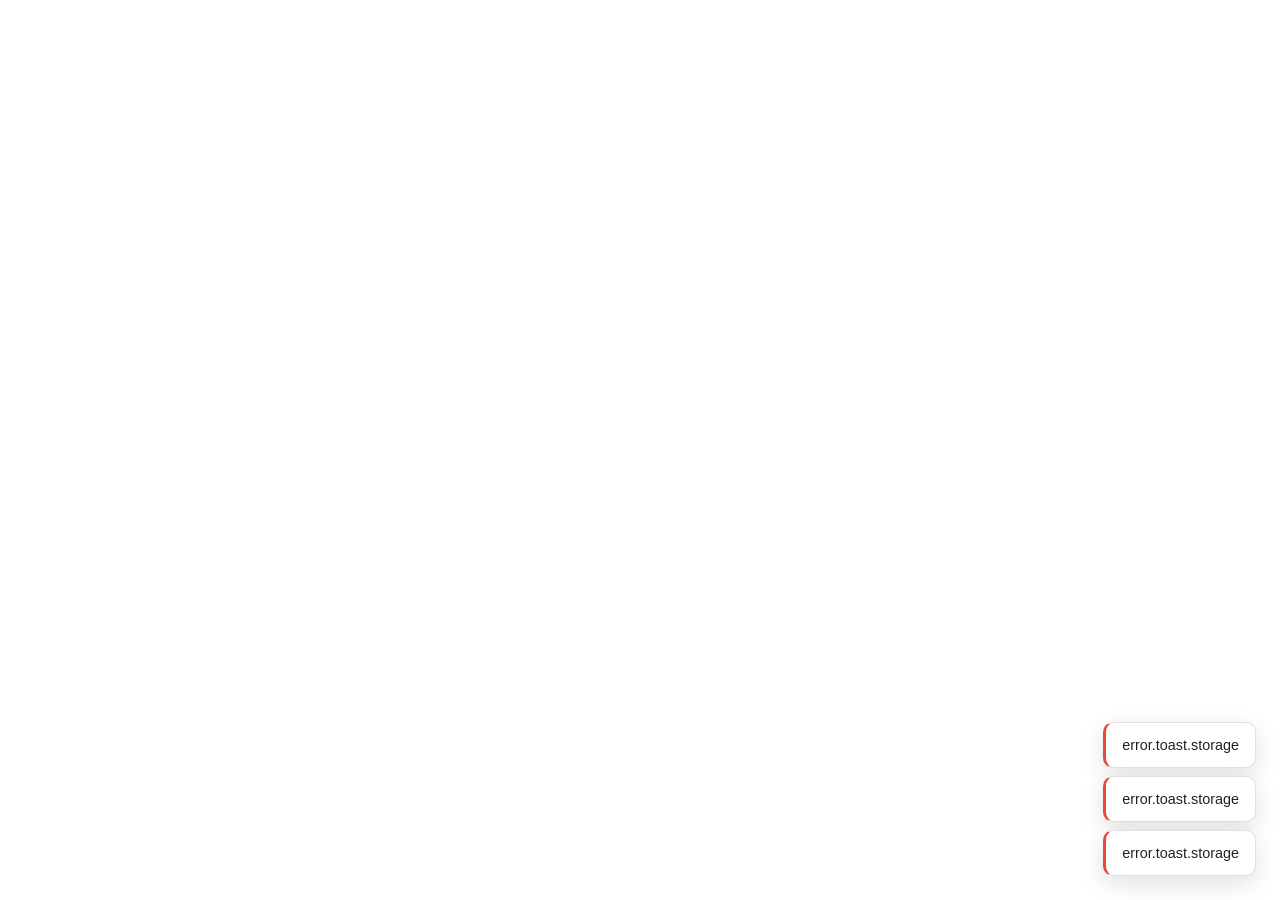
<file: src/newtab/index.html>
<!DOCTYPE html>
<html lang="zh-CN">
<head>
    <meta charset="UTF-8">
    <meta name="viewport" content="width=device-width, initial-scale=1.0, maximum-scale=1.0, user-scalable=no">
    <title data-i18n="page.title.newtab">新标签页</title>
    <link rel="icon" type="image/svg+xml" href="../common/leaf.svg">
    <link rel="stylesheet" href="css/variables.css">
    <link rel="stylesheet" href="css/layout.css">
    <link rel="stylesheet" href="css/components.css">
    <link rel="stylesheet" href="css/animations.css">
    <link rel="stylesheet" href="../common/toast.css">
</head>
<body>
    <!-- 九宫格 widget 容器（由 layout.js 注入 9 个 .widget-cell） -->
    <div class="widget-grid"></div>

    <!-- 搜索/跳转过渡层（不纳入 widget 系统） -->
    <div id="searchTransition" class="search-transition">
        <div class="transition-content">
            <svg xmlns="http://www.w3.org/2000/svg" width="64" height="64" viewBox="0 0 24 24" fill="none" stroke="currentColor" stroke-width="1.5" stroke-linecap="round" stroke-linejoin="round" class="transition-logo"><path d="M11 20A7 7 0 0 1 9.8 6.1C15.5 5 17 4.48 19 2c1 2 2 4.18 2 8 0 5.5-4.78 10-10 10Z"></path><path d="M2 21c0-3 1.85-5.36 5.08-6C9.5 14.52 12 13 13 12"></path></svg>
            <div class="loading-dots">
                <span></span><span></span><span></span>
            </div>
        </div>
    </div>

    <script type="module" src="js/main.js"></script>
</body>
</html>
</file>
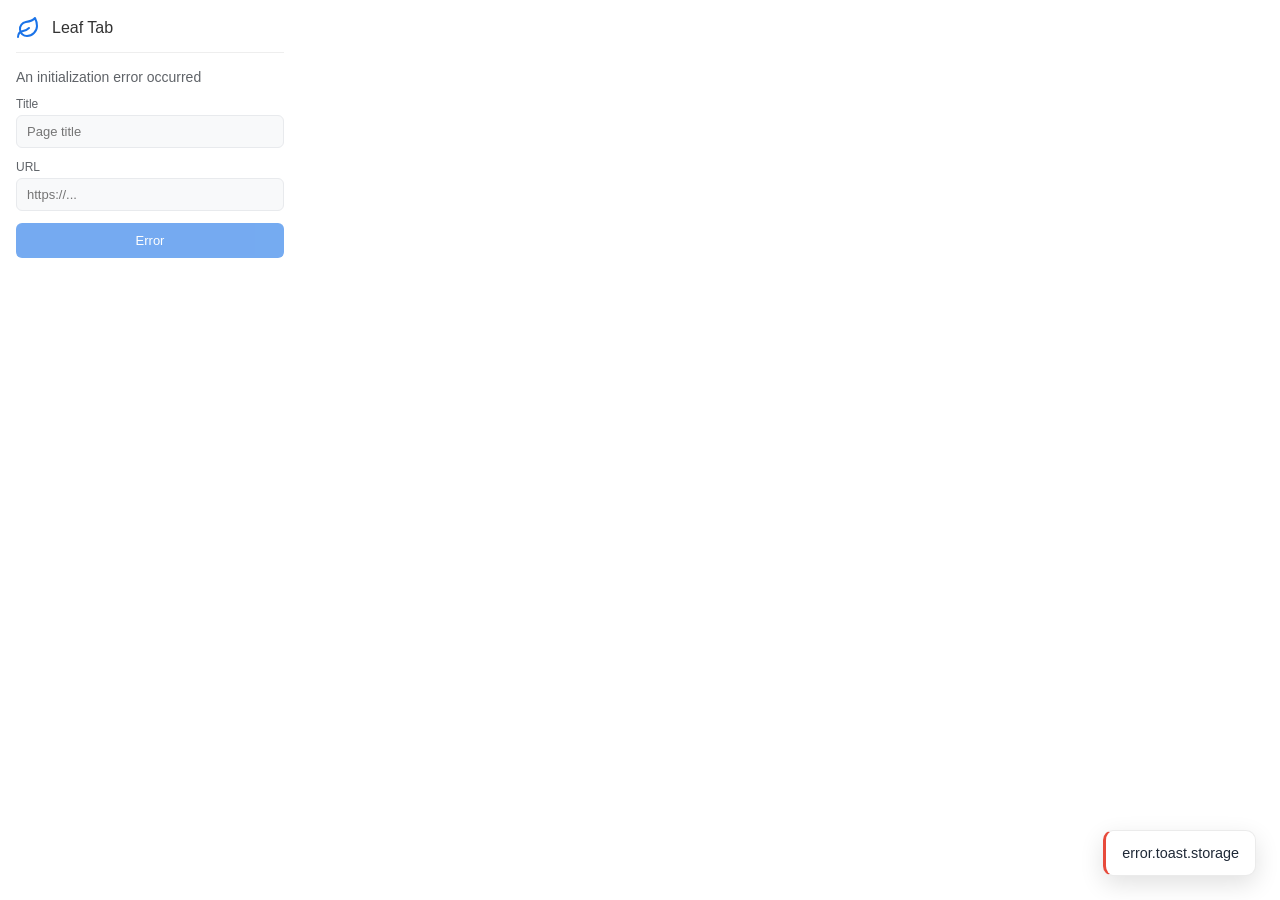
<file: src/popup/index.html>
<!DOCTYPE html>
<html lang="zh-CN">
<head>
    <meta charset="UTF-8">
    <meta name="viewport" content="width=device-width, initial-scale=1.0">
    <title data-i18n="page.title.popup">Leaf Tab - 收藏</title>
    <link rel="icon" type="image/svg+xml" href="../common/leaf.svg">
    <link rel="stylesheet" href="../common/toast.css">
    <link rel="stylesheet" href="style.css">
</head>
<body>
    <div class="container">
        <div class="header">
            <svg class="logo" xmlns="http://www.w3.org/2000/svg" width="24" height="24" viewBox="0 0 24 24" fill="none" stroke="currentColor" stroke-width="2" stroke-linecap="round" stroke-linejoin="round"><path d="M11 20A7 7 0 0 1 9.8 6.1C15.5 5 17 4.48 19 2c1 2 2 4.18 2 8 0 5.5-4.78 10-10 10Z"></path><path d="M2 21c0-3 1.85-5.36 5.08-6C9.5 14.52 12 13 13 12"></path></svg>
            <h2>Leaf Tab</h2>
        </div>
        <div class="content">
            <p id="statusMsg" class="status-msg" data-i18n="popup.status.loading">正在获取页面信息...</p>
            <div class="edit-area">
                <div class="input-group">
                    <label for="titleInput" data-i18n="popup.label.title">标题</label>
                    <input type="text" id="titleInput" data-i18n-attr="placeholder:popup.placeholder.title" placeholder="网页标题">
                </div>
                <div class="input-group">
                    <label for="urlInput" data-i18n="popup.label.url">链接</label>
                    <input type="text" id="urlInput" data-i18n-attr="placeholder:popup.placeholder.url" placeholder="https://...">
                </div>
            </div>
            <div class="action-footer" id="actionFooter">
                <button id="actionBtn" class="action-btn disabled" data-i18n="popup.btn.loading">加载中...</button>
                <!-- 动态添加的额外按钮将出现在这里 -->
            </div>
        </div>
    </div>
    <script type="module" src="script.js"></script>
</body>
</html>
</file>
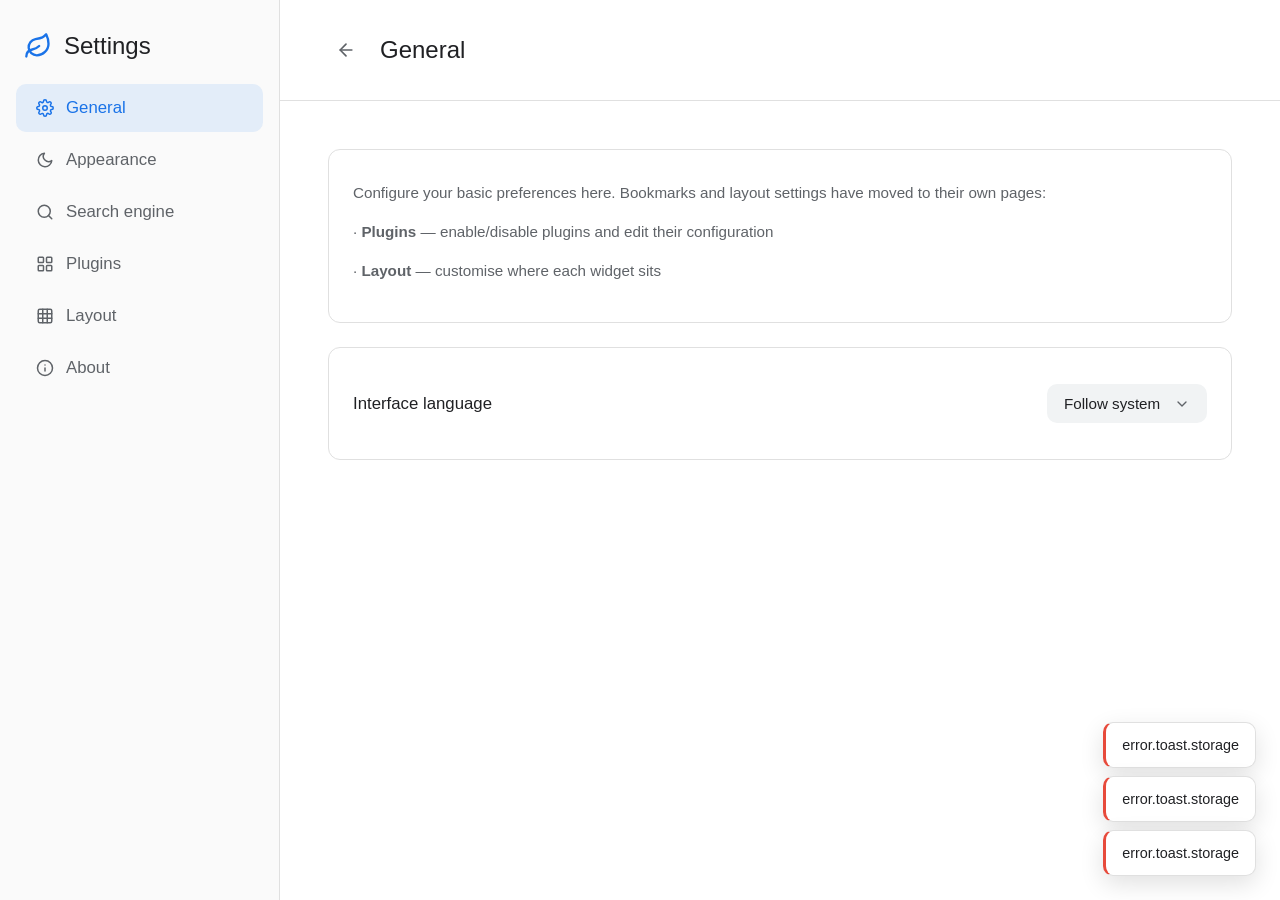
<file: src/settings/index.html>
<!DOCTYPE html>
<html lang="zh-CN">
<head>
    <meta charset="UTF-8">
    <meta name="viewport" content="width=device-width, initial-scale=1.0, maximum-scale=1.0, user-scalable=no">
    <title data-i18n="page.title.settings">设置 - Leaf Tab</title>
    <link rel="icon" type="image/svg+xml" href="../common/leaf.svg">
    <link rel="stylesheet" href="../newtab/css/variables.css">
    <link rel="stylesheet" href="../common/toast.css">
    <link rel="stylesheet" href="css/style.css">
    <link rel="stylesheet" href="css/layout-editor.css">
</head>
<body>
    <div class="settings-page">
        <!-- 左侧边栏 -->
        <div class="settings-sidebar">
            <div class="settings-sidebar-header">
                <svg xmlns="http://www.w3.org/2000/svg" width="28" height="28" viewBox="0 0 24 24" fill="none" stroke="currentColor" stroke-width="2" stroke-linecap="round" stroke-linejoin="round" class="brand-svg"><path d="M11 20A7 7 0 0 1 9.8 6.1C15.5 5 17 4.48 19 2c1 2 2 4.18 2 8 0 5.5-4.78 10-10 10Z"></path><path d="M2 21c0-3 1.85-5.36 5.08-6C9.5 14.52 12 13 13 12"></path></svg>
                <h2 data-i18n="settings.title">设置</h2>
            </div>
            <nav class="settings-menu">
                <button type="button" class="menu-item active" data-tab="general">
                    <svg xmlns="http://www.w3.org/2000/svg" width="18" height="18" viewBox="0 0 24 24" fill="none" stroke="currentColor" stroke-width="2" stroke-linecap="round" stroke-linejoin="round"><circle cx="12" cy="12" r="3"></circle><path d="M19.4 15a1.65 1.65 0 0 0 .33 1.82l.06.06a2 2 0 0 1 0 2.83 2 2 0 0 1-2.83 0l-.06-.06a1.65 1.65 0 0 0-1.82-.33 1.65 1.65 0 0 0-1 1.51V21a2 2 0 0 1-2 2 2 2 0 0 1-2-2v-.09A1.65 1.65 0 0 0 9 19.4a1.65 1.65 0 0 0-1.82.33l-.06.06a2 2 0 0 1-2.83 0 2 2 0 0 1 0-2.83l.06-.06a1.65 1.65 0 0 0 .33-1.82 1.65 1.65 0 0 0-1.51-1H3a2 2 0 0 1-2-2 2 2 0 0 1 2-2h.09A1.65 1.65 0 0 0 4.6 9a1.65 1.65 0 0 0-.33-1.82l-.06-.06a2 2 0 0 1 0-2.83 2 2 0 0 1 2.83 0l.06.06a1.65 1.65 0 0 0 1.82.33H9a1.65 1.65 0 0 0 1-1.51V3a2 2 0 0 1 2-2 2 2 0 0 1 2 2v.09a1.65 1.65 0 0 0 1 1.51 1.65 1.65 0 0 0 1.82-.33l.06-.06a2 2 0 0 1 2.83 0 2 2 0 0 1 0 2.83l-.06.06a1.65 1.65 0 0 0-.33 1.82V9a1.65 1.65 0 0 0 1.51 1H21a2 2 0 0 1 2 2 2 2 0 0 1-2 2h-.09a1.65 1.65 0 0 0-1.51 1z"></path></svg>
                    <span data-i18n="settings.tab.general">常规设置</span>
                </button>
                <button type="button" class="menu-item" data-tab="appearance">
                    <svg xmlns="http://www.w3.org/2000/svg" width="18" height="18" viewBox="0 0 24 24" fill="none" stroke="currentColor" stroke-width="2" stroke-linecap="round" stroke-linejoin="round"><path d="M21 12.79A9 9 0 1 1 11.21 3 7 7 0 0 0 21 12.79z"></path></svg>
                    <span data-i18n="settings.tab.appearance">外观</span>
                </button>
                <button type="button" class="menu-item" data-tab="search">
                    <svg xmlns="http://www.w3.org/2000/svg" width="18" height="18" viewBox="0 0 24 24" fill="none" stroke="currentColor" stroke-width="2" stroke-linecap="round" stroke-linejoin="round"><circle cx="11" cy="11" r="8"></circle><line x1="21" y1="21" x2="16.65" y2="16.65"></line></svg>
                    <span data-i18n="settings.tab.search">搜索引擎</span>
                </button>
                <button type="button" class="menu-item" data-tab="plugins">
                    <svg xmlns="http://www.w3.org/2000/svg" width="18" height="18" viewBox="0 0 24 24" fill="none" stroke="currentColor" stroke-width="2" stroke-linecap="round" stroke-linejoin="round"><rect x="3" y="3" width="7" height="7" rx="1"></rect><rect x="14" y="3" width="7" height="7" rx="1"></rect><rect x="3" y="14" width="7" height="7" rx="1"></rect><rect x="14" y="14" width="7" height="7" rx="1"></rect></svg>
                    <span data-i18n="settings.tab.plugins">插件商城</span>
                </button>
                <button type="button" class="menu-item" data-tab="layout">
                    <svg xmlns="http://www.w3.org/2000/svg" width="18" height="18" viewBox="0 0 24 24" fill="none" stroke="currentColor" stroke-width="2" stroke-linecap="round" stroke-linejoin="round"><rect x="3" y="3" width="18" height="18" rx="2"></rect><line x1="9" y1="3" x2="9" y2="21"></line><line x1="15" y1="3" x2="15" y2="21"></line><line x1="3" y1="9" x2="21" y2="9"></line><line x1="3" y1="15" x2="21" y2="15"></line></svg>
                    <span data-i18n="settings.tab.layout">布局 DIY</span>
                </button>
                <button type="button" class="menu-item" data-tab="about">
                    <svg xmlns="http://www.w3.org/2000/svg" width="18" height="18" viewBox="0 0 24 24" fill="none" stroke="currentColor" stroke-width="2" stroke-linecap="round" stroke-linejoin="round"><circle cx="12" cy="12" r="10"></circle><line x1="12" y1="16" x2="12" y2="12"></line><line x1="12" y1="8" x2="12.01" y2="8"></line></svg>
                    <span data-i18n="settings.tab.about">关于</span>
                </button>
            </nav>
        </div>

        <!-- 右侧内容区 -->
        <div class="settings-content-area">
            <div class="settings-content-header">
                <button type="button" id="backBtn" class="back-btn" data-i18n-attr="aria-label:settings.backBtn.aria,title:settings.backBtn.aria" aria-label="返回标签页" title="返回标签页">
                    <svg xmlns="http://www.w3.org/2000/svg" width="20" height="20" viewBox="0 0 24 24" fill="none" stroke="currentColor" stroke-width="2" stroke-linecap="round" stroke-linejoin="round"><line x1="19" y1="12" x2="5" y2="12"></line><polyline points="12 19 5 12 12 5"></polyline></svg>
                </button>
                <h3 id="currentTabTitle" data-i18n="settings.tab.general">常规设置</h3>
                <button type="button" id="menuToggleBtn" class="menu-toggle-btn" data-i18n-attr="aria-label:settings.menuToggle.aria" aria-label="打开菜单">
                    <svg xmlns="http://www.w3.org/2000/svg" width="24" height="24" viewBox="0 0 24 24" fill="none" stroke="currentColor" stroke-width="2" stroke-linecap="round" stroke-linejoin="round"><line x1="3" y1="12" x2="21" y2="12"></line><line x1="3" y1="6" x2="21" y2="6"></line><line x1="3" y1="18" x2="21" y2="18"></line></svg>
                </button>
            </div>

            <div class="settings-scroll-area">
                <!-- 动态加载的标签内容 -->
                <div id="tabContent" class="tab-content">
                    <!-- 内容将通过 JavaScript 动态加载 -->
                </div>
            </div>
        </div>

        <!-- 移动端菜单遮罩层 -->
        <div id="sidebarOverlay" class="sidebar-overlay"></div>
    </div>
    <script type="module" src="js/main.js"></script>
</body>
</html>
</file>
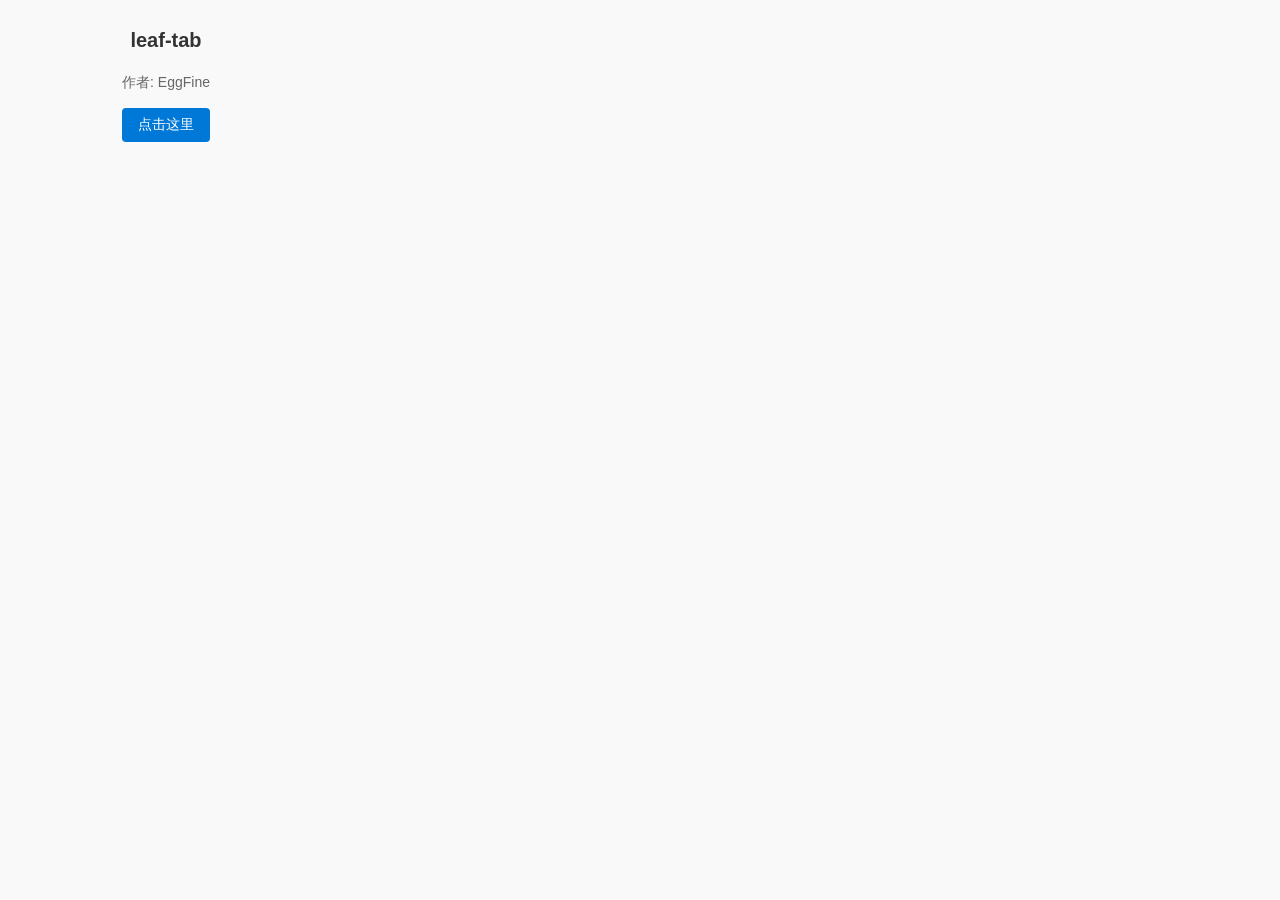
<file: popup.html>
<!DOCTYPE html>
<html lang="zh-CN">
<head>
    <meta charset="UTF-8">
    <title>leaf-tab</title>
    <link rel="stylesheet" href="popup.css">
</head>
<body>
    <div class="container">
        <h1>leaf-tab</h1>
        <p>作者: EggFine</p>
        <button id="actionBtn">点击这里</button>
    </div>
    <script src="popup.js"></script>
</body>
</html>
</file>
<file: src/newtab/css/variables.css>
:root {
    --bg-color: #ffffff;
    --text-color: #202124;
    --logo-color: #1a73e8;
    
    --search-bg: #ffffff;
    --search-border: #dfe1e5;
    --search-border-hover: #dfe1e5;
    --search-shadow: 0 1px 6px rgba(32, 33, 36, 0.28);
    
    --icon-color: #5f6368;
    --btn-bg-hover: #f1f3f4;
    
    --modal-bg: #ffffff;
    --modal-border: #e0e0e0;
    --modal-shadow: 0 8px 32px rgba(0, 0, 0, 0.12);
    --select-bg: #f1f3f4;
    --select-border: transparent;
    --overlay-bg: rgba(0, 0, 0, 0.2);
    
    --transition-speed: 0.5s;
    --transition-timing: cubic-bezier(0.4, 0, 0.2, 1);
}

body.dark-theme {
    --bg-color: #202124;
    --text-color: #e8eaed;
    --logo-color: #8ab4f8;
    
    --search-bg: #303134;
    --search-border: #5f6368;
    --search-border-hover: #5f6368;
    --search-shadow: 0 1px 6px rgba(23, 23, 23, 0.28);
    
    --icon-color: #9aa0a6;
    --btn-bg-hover: #3c4043;
    
    --modal-bg: #292a2d;
    --modal-border: #3c4043;
    --modal-shadow: 0 8px 32px rgba(0, 0, 0, 0.4);
    --select-bg: #202124;
    --select-border: #5f6368;
    --overlay-bg: rgba(0, 0, 0, 0.5);
}
</file>
<file: src/newtab/css/layout.css>
/* 动态网格布局 —— newtab 页面骨架 */

body {
    margin: 0;
    padding: 0;
    min-height: 100vh;
    font-family: -apple-system, BlinkMacSystemFont, "Segoe UI", Roboto, Helvetica, Arial, sans-serif;
    background-color: var(--bg-color);
    color: var(--text-color);
    transition: background-color var(--transition-speed) var(--transition-timing),
                color var(--transition-speed) var(--transition-timing);
    overflow: hidden;
}

.widget-grid {
    display: grid;
    /* grid-template-rows/columns 由 JS 根据 settings.grid 动态写入 */
    width: 100vw;
    height: 100vh;
    gap: 0;
    box-sizing: border-box;
    padding: 24px;
}

.widget-cell {
    display: flex;
    align-items: center;
    justify-content: center;
    gap: 8px; /* 同格子内多个 widget 间距 */
    min-width: 0;
    min-height: 0;
    padding: 8px;
    box-sizing: border-box;
    transition: background-color 0.2s ease;
    overflow: visible; /* 允许宽内容 widget 视觉上溢出格子 */
}

/* 边角对齐：四角/四边比中心更贴边缘 */
.widget-cell.cell-edge-top { align-items: flex-start; }
.widget-cell.cell-edge-bottom { align-items: flex-end; }
.widget-cell.cell-edge-left { justify-content: flex-start; }
.widget-cell.cell-edge-right { justify-content: flex-end; }

/* widget 容器 —— 默认按内容自适应，不强制铺满所在格 */
.widget-slot {
    display: flex;
    flex-direction: column;
    align-items: center;
    justify-content: center;
    min-width: 0;
}

/* 浮层槽：不占格，挂在 body 下 */
.widget-float {
    position: fixed;
    z-index: 5;
    pointer-events: none;
}
.widget-float > * { pointer-events: auto; }

.widget-float[data-area="BC-float"] {
    bottom: 24px;
    left: 50%;
    transform: translateX(-50%);
}
.widget-float[data-area="TL-float"] { top: 24px; left: 24px; }
.widget-float[data-area="TR-float"] { top: 24px; right: 24px; }

/* 响应式：小屏降级为单列纵向 */
@media (max-width: 640px) {
    body { overflow-y: auto; }
    .widget-grid {
        display: flex;
        flex-direction: column;
        height: auto;
        min-height: 100vh;
        padding: 16px;
        gap: 16px;
    }
    .widget-cell {
        grid-area: unset !important;
        padding: 4px;
        justify-content: center;
        align-items: center;
        min-height: fit-content;
    }
}

@media (max-width: 480px) {
    .widget-grid { padding: 12px; gap: 12px; }
}
</file>
<file: src/newtab/css/components.css>
/* 行/列容器 widget —— 承载子 widget 的 flex 容器 */
.widget-row-container,
.widget-col-container {
    display: flex;
    width: 100%;
    gap: 16px;
    align-items: center;
    justify-content: center;
    flex-wrap: nowrap;
}
.widget-row-container { flex-direction: row; }
.widget-col-container { flex-direction: column; }

.widget-container-children {
    display: flex;
    gap: 16px;
    width: 100%;
    min-width: 0;
    align-items: center;
    justify-content: center;
}
.widget-row-container .widget-container-children { flex-direction: row; flex-wrap: nowrap; }
.widget-col-container .widget-container-children { flex-direction: column; }

.widget-slot-container {
    width: 100%;
    min-width: 0;
}

/* 子 widget slot —— 内部宽度以 flex 1 分配 */
.widget-container-children > .widget-slot {
    flex: 1 1 0;
    min-width: 0;
}

/* Search widget 容器 —— 纵向堆叠搜索引擎展示与搜索框
 * 使用视口相关宽度，避免被所在九宫格的单格宽度挤压 */
.widget-search {
    display: flex;
    flex-direction: column;
    align-items: center;
    width: min(640px, calc(100vw - 48px));
    padding: 0 20px;
    box-sizing: border-box;
}

/* Bookmarks Module - Modern Redesign
 * 同样采用视口相关宽度，格子只决定锚点位置 */
.bookmarks-module {
    width: min(800px, calc(100vw - 48px));
}

.bookmarks-module.hidden {
    display: none;
}

.bookmarks-grid {
    display: grid;
    grid-template-columns: repeat(auto-fill, minmax(92px, 1fr));
    gap: 20px;
    justify-items: center;
    padding: 10px;
}

.bookmark-item {
    display: flex;
    flex-direction: column;
    align-items: center;
    gap: 12px;
    text-decoration: none;
    color: var(--text-color);
    width: 92px;
    padding: 12px 8px;
    border-radius: 16px;
    transition: background-color 0.3s cubic-bezier(0.4, 0, 0.2, 1), 
                transform 0.3s cubic-bezier(0.4, 0, 0.2, 1),
                opacity 0.3s cubic-bezier(0.4, 0, 0.2, 1);
    position: relative;
    
    /* 初始状态用于入场动画 */
    opacity: 0;
    transform: translateY(15px);
    animation: bookmarkItemIn 0.8s cubic-bezier(0.16, 1, 0.3, 1) forwards;
}

@keyframes bookmarkItemIn {
    to {
        opacity: 1;
        transform: translateY(0);
    }
}

.bookmark-item:hover {
    background-color: var(--btn-bg-hover);
    transform: translateY(-4px);
}

.bookmark-item.no-title {
    width: 72px;
    padding: 8px;
    gap: 0;
}

.bookmark-item.no-title:hover {
    background-color: transparent;
}

.bookmark-item.no-title .bookmark-icon-wrapper {
    margin: 0;
}

.bookmark-icon-wrapper {
    width: 56px;
    height: 56px;
    background-color: var(--search-bg);
    border: 1px solid var(--modal-border);
    border-radius: 16px;
    display: flex;
    align-items: center;
    justify-content: center;
    position: relative;
    box-shadow: 0 4px 6px -1px rgba(0, 0, 0, 0.05), 0 2px 4px -1px rgba(0, 0, 0, 0.03);
    transition: all 0.3s ease;
    overflow: visible;
}

.bookmark-item:hover .bookmark-icon-wrapper {
    box-shadow: 0 10px 15px -3px rgba(0, 0, 0, 0.1), 0 4px 6px -2px rgba(0, 0, 0, 0.05);
    border-color: var(--logo-color);
}

.bookmark-icon-img {
    width: 28px;
    height: 28px;
    object-fit: contain;
    filter: drop-shadow(0 2px 4px rgba(0,0,0,0.1));
}

.bookmark-fallback-icon {
    width: 100%;
    height: 100%;
    display: flex;
    align-items: center;
    justify-content: center;
    font-size: 22px;
    font-weight: 600;
    color: white;
    border-radius: 15px;
    text-shadow: 0 1px 2px rgba(0,0,0,0.1);
}

.bookmark-title {
    width: 100%;
    font-size: 13px;
    font-weight: 500;
    text-align: center;
    white-space: nowrap;
    overflow: hidden;
    text-overflow: ellipsis;
    color: var(--text-color);
    opacity: 0.85;
    transition: opacity 0.2s;
}

.bookmark-item:hover .bookmark-title {
    opacity: 1;
}

.delete-bookmark-btn {
    position: absolute;
    top: -8px;
    right: -8px;
    width: 24px;
    height: 24px;
    border-radius: 50%;
    background-color: var(--bg-color);
    color: var(--icon-color);
    border: 1px solid var(--modal-border);
    display: flex;
    align-items: center;
    justify-content: center;
    cursor: pointer;
    opacity: 0;
    transform: scale(0.8);
    transition: all 0.2s cubic-bezier(0.175, 0.885, 0.32, 1.275);
    box-shadow: 0 2px 5px rgba(0,0,0,0.1);
    z-index: 5;
}

.bookmark-item:hover .delete-bookmark-btn {
    opacity: 1;
    transform: scale(1);
}

.delete-bookmark-btn:hover {
    background-color: #ff4d4f;
    color: white;
    border-color: #ff4d4f;
}

.empty-bookmarks {
    grid-column: 1 / -1;
    font-size: 14px;
    color: var(--icon-color);
    background: var(--btn-bg-hover);
    padding: 30px 40px;
    border-radius: 20px;
    text-align: center;
    border: 1px dashed var(--modal-border);
    max-width: 400px;
    margin: 20px auto;
    animation: bookmarkItemIn 0.8s cubic-bezier(0.16, 1, 0.3, 1) forwards;
}

@media (max-width: 480px) {
    .bookmarks-module {
        margin-top: 30px;
    }
    
    .bookmarks-grid {
        grid-template-columns: repeat(4, 1fr);
        gap: 12px;
        padding: 5px;
    }
    
    .bookmark-item {
        width: 100%;
        padding: 8px 4px;
    }
    
    .bookmark-icon-wrapper {
        width: 48px;
        height: 48px;
        border-radius: 14px;
    }

    .bookmark-icon-img {
        width: 24px;
        height: 24px;
    }

    .bookmark-title {
        font-size: 12px;
    }
}

/* Engine Display */
.engine-display {
    display: flex;
    align-items: center;
    justify-content: center;
    gap: 16px;
    margin-bottom: 36px;
    transition: color var(--transition-speed);
}

.engine-icon {
    width: 48px;
    height: 48px;
    background-color: var(--logo-color);
    -webkit-mask-size: contain;
    -webkit-mask-repeat: no-repeat;
    -webkit-mask-position: center;
    mask-size: contain;
    mask-repeat: no-repeat;
    mask-position: center;
    transition: background-color var(--transition-speed);
}

.engine-display h1 {
    font-size: 2.2rem;
    font-weight: 400;
    margin: 0;
    letter-spacing: -0.5px;
    color: var(--text-color);
}

/* Brand Corner —— 由 .widget-float 控制定位，这里只管视觉 */
.brand-corner {
    display: flex;
    align-items: center;
    gap: 8px;
    opacity: 0.3;
    font-size: 0.85rem;
    font-weight: 500;
    letter-spacing: 1px;
    color: var(--icon-color);
    transition: opacity 0.3s cubic-bezier(0.16, 1, 0.3, 1), color var(--transition-speed);
    pointer-events: none;
}

.brand-corner:hover {
    opacity: 0.8;
}

.brand-svg {
    color: var(--icon-color);
    transition: color var(--transition-speed);
}

/* 顶部控制栏容器 —— 位置由 widget-cell 决定 */
.top-controls {
    display: flex;
    gap: 8px;
    opacity: 0;
}

/* 控制按钮 */
.icon-btn {
    background: transparent;
    border: none;
    color: var(--icon-color);
    width: 44px;
    height: 44px;
    border-radius: 50%;
    cursor: pointer;
    display: flex;
    align-items: center;
    justify-content: center;
    transition: background-color 0.2s, color var(--transition-speed), transform 0.3s cubic-bezier(0.175, 0.885, 0.32, 1.275);
    position: relative;
}

.icon-btn:hover {
    background-color: var(--btn-bg-hover);
    transform: scale(1.05);
}

.icon-btn:active {
    transform: scale(0.95);
}

/* 搜索框 */
.search-container {
    position: relative;
    width: 100%;
    display: flex;
    align-items: center;
    background: var(--search-bg);
    border: 1px solid var(--search-border);
    border-radius: 24px;
    transition: background-color var(--transition-speed), border-color var(--transition-speed), box-shadow 0.25s var(--transition-timing);
}

.search-container:hover {
    box-shadow: var(--search-shadow);
    background-color: var(--search-bg);
}

.search-container:focus-within {
    box-shadow: var(--search-shadow);
    border-color: transparent;
}

.search-icon {
    position: absolute;
    left: 18px;
    color: var(--icon-color);
    pointer-events: none;
    transition: color var(--transition-speed);
}

.search-input {
    width: 100%;
    height: 48px;
    padding: 0 54px 0 50px;
    font-size: 16px;
    color: var(--text-color);
    background: transparent;
    border: none;
    outline: none;
    border-radius: 24px;
}

.search-input::placeholder {
    color: var(--icon-color);
    opacity: 0.8;
}

.search-btn {
    position: absolute;
    right: 8px;
    background: transparent;
    border: none;
    color: var(--icon-color);
    width: 34px;
    height: 34px;
    border-radius: 50%;
    cursor: pointer;
    display: flex;
    align-items: center;
    justify-content: center;
    transition: background-color 0.2s, color var(--transition-speed);
}

.search-btn:hover {
    background-color: var(--btn-bg-hover);
    color: var(--text-color);
}

/* 搜索过渡层 */
.search-transition {
    position: fixed; top: 0; left: 0; width: 100vw; height: 100vh; background-color: var(--bg-color); z-index: 9999; display: flex; align-items: center; justify-content: center; opacity: 0; visibility: hidden; transition: opacity 0.4s ease, visibility 0.4s ease, background-color var(--transition-speed);
}
.search-transition.active { opacity: 1; visibility: visible; }
.transition-content {
    display: flex; flex-direction: column; align-items: center; transform: scale(0.9); transition: transform 0.6s cubic-bezier(0.175, 0.885, 0.32, 1.275);
}
.search-transition.active .transition-content { transform: scale(1); }
.transition-logo { color: var(--logo-color); margin-bottom: 24px; animation: float 3s ease-in-out infinite; }

/* Responsive breakpoints */
@media (max-width: 768px) {
    .engine-display {
        gap: 12px;
        margin-bottom: 28px;
    }

    .engine-icon {
        width: 40px;
        height: 40px;
    }

    .engine-display h1 {
        font-size: 1.8rem;
    }

    .icon-btn {
        width: 40px;
        height: 40px;
    }

    .search-container {
        border-radius: 20px;
    }

    .search-input {
        height: 44px;
        font-size: 15px;
        padding: 0 50px 0 46px;
    }

    .search-icon {
        left: 16px;
    }

    .search-btn {
        width: 32px;
        height: 32px;
    }

    .brand-corner {
        bottom: 20px;
        font-size: 0.8rem;
        gap: 6px;
    }

    .brand-svg {
        width: 16px;
        height: 16px;
    }
}

@media (max-width: 480px) {
    .engine-display {
        gap: 10px;
        margin-bottom: 24px;
        flex-direction: column;
    }

    .engine-icon {
        width: 36px;
        height: 36px;
    }

    .engine-display h1 {
        font-size: 1.5rem;
    }

    .icon-btn {
        width: 36px;
        height: 36px;
    }

    .icon-btn svg {
        width: 18px;
        height: 18px;
    }

    .search-container {
        border-radius: 18px;
    }

    .search-input {
        height: 40px;
        font-size: 14px;
        padding: 0 46px 0 42px;
    }

    .search-icon {
        left: 14px;
        width: 18px;
        height: 18px;
    }

    .search-btn {
        width: 30px;
        height: 30px;
    }

    .search-btn svg {
        width: 18px;
        height: 18px;
    }

    .brand-corner {
        bottom: 16px;
        font-size: 0.75rem;
        gap: 5px;
    }

    .brand-svg {
        width: 14px;
        height: 14px;
    }

    .transition-logo {
        width: 48px;
        height: 48px;
    }
}

@media (max-width: 360px) {
    .engine-display h1 {
        font-size: 1.3rem;
    }

    .search-input {
        font-size: 13px;
    }

    .brand-corner {
        font-size: 0.7rem;
    }
}
</file>
<file: src/newtab/css/animations.css>
/* 初始隐藏 */
.engine-display, .search-container, .brand-corner { opacity: 0; }

/* 加载触发入场 */
body.loaded .engine-display { animation: entry-up 1.4s cubic-bezier(0.16, 1, 0.3, 1) forwards; }
body.loaded .search-container { animation: entry-up 1.4s cubic-bezier(0.16, 1, 0.3, 1) 0.12s forwards; }
body.loaded .top-controls { animation: entry-down 1.4s cubic-bezier(0.16, 1, 0.3, 1) 0.25s forwards; }
body.loaded .brand-corner { animation: entry-fade-up 1.4s cubic-bezier(0.16, 1, 0.3, 1) 0.4s forwards; }

@keyframes entry-up {
    0% { opacity: 0; transform: translateY(40px) scale(0.96); filter: blur(8px); }
    100% { opacity: 1; transform: translateY(0) scale(1); filter: blur(0px); }
}

@keyframes entry-down {
    0% { opacity: 0; transform: translateY(-20px); }
    100% { opacity: 1; transform: translateY(0); }
}

@keyframes entry-fade-up {
    0% { opacity: 0; transform: translateY(20px); }
    100% { opacity: 0.3; transform: translateY(0); }
}

/* 主题图标切换 */
.sun-icon, .moon-icon { position: absolute; transition: opacity var(--transition-speed), transform var(--transition-speed) var(--transition-timing); }
body.dark-theme .sun-icon { opacity: 1; transform: rotate(0) scale(1); }
body.dark-theme .moon-icon { opacity: 0; transform: rotate(-90deg) scale(0); }
body:not(.dark-theme) .sun-icon { opacity: 0; transform: rotate(90deg) scale(0); }
body:not(.dark-theme) .moon-icon { opacity: 1; transform: rotate(0) scale(1); }

/* 加载圆点 */
.loading-dots { display: flex; gap: 8px; }
.loading-dots span { width: 8px; height: 8px; background-color: var(--icon-color); border-radius: 50%; animation: pulse-dot 1.4s infinite ease-in-out both; }
.loading-dots span:nth-child(1) { animation-delay: -0.32s; }
.loading-dots span:nth-child(2) { animation-delay: -0.16s; }

@keyframes float {
    0% { transform: translateY(0px); }
    50% { transform: translateY(-10px); }
    100% { transform: translateY(0px); }
}

@keyframes pulse-dot {
    0%, 80%, 100% { transform: scale(0); opacity: 0.3; }
    40% { transform: scale(1); opacity: 1; }
}
</file>
<file: src/common/toast.css>
.leaf-toast-host {
    position: fixed;
    bottom: 24px;
    right: 24px;
    display: flex;
    flex-direction: column;
    gap: 8px;
    z-index: 99999;
    pointer-events: none;
    max-width: calc(100vw - 48px);
}

.leaf-toast {
    pointer-events: auto;
    padding: 12px 16px;
    background: var(--bg-color, #ffffff);
    color: var(--text-color, #1f2937);
    border: 1px solid var(--modal-border, rgba(0, 0, 0, 0.08));
    border-left-width: 3px;
    border-radius: 10px;
    box-shadow: 0 8px 24px rgba(0, 0, 0, 0.12);
    font-size: 0.9rem;
    line-height: 1.4;
    max-width: 360px;
    opacity: 0;
    transform: translateY(8px);
    transition: opacity 0.25s cubic-bezier(0.16, 1, 0.3, 1),
                transform 0.25s cubic-bezier(0.16, 1, 0.3, 1);
    cursor: pointer;
    word-break: break-word;
}

.leaf-toast.in { opacity: 1; transform: translateY(0); }
.leaf-toast.out { opacity: 0; transform: translateY(8px); }

.leaf-toast-info    { border-left-color: #4e73df; }
.leaf-toast-success { border-left-color: #1cc88a; }
.leaf-toast-warning { border-left-color: #f6c23e; }
.leaf-toast-error   { border-left-color: #e74a3b; }

@media (max-width: 480px) {
    .leaf-toast-host {
        left: 16px;
        right: 16px;
        bottom: 16px;
        max-width: none;
    }
    .leaf-toast {
        max-width: none;
    }
}
</file>
<file: src/popup/style.css>
body {
    margin: 0;
    padding: 0;
    font-family: -apple-system, BlinkMacSystemFont, "Segoe UI", Roboto, Helvetica, Arial, sans-serif;
    background-color: #ffffff;
    color: #333333;
    width: 300px;
}

@media (prefers-color-scheme: dark) {
    body {
        background-color: #202124;
        color: #e8eaed;
    }
}

.container {
    padding: 16px;
}

.header {
    display: flex;
    align-items: center;
    gap: 12px;
    margin-bottom: 16px;
    padding-bottom: 12px;
    border-bottom: 1px solid #eee;
}

@media (prefers-color-scheme: dark) {
    .header {
        border-bottom-color: #3c4043;
    }
}

.logo {
    color: #1a73e8;
}

@media (prefers-color-scheme: dark) {
    .logo {
        color: #8ab4f8;
    }
}

.header h2 {
    margin: 0;
    font-size: 16px;
    font-weight: 500;
}

.content {
    display: flex;
    flex-direction: column;
    gap: 12px;
}

.status-msg {
    margin: 0;
    font-size: 14px;
    color: #5f6368;
}

@media (prefers-color-scheme: dark) {
    .status-msg {
        color: #9aa0a6;
    }
}

.edit-area {
    display: flex;
    flex-direction: column;
    gap: 12px;
}

.input-group {
    display: flex;
    flex-direction: column;
    gap: 4px;
}

.input-group label {
    font-size: 12px;
    color: #5f6368;
    font-weight: 500;
}

@media (prefers-color-scheme: dark) {
    .input-group label {
        color: #9aa0a6;
    }
}

.input-group input {
    background: #f8f9fa;
    border: 1px solid #e8eaed;
    border-radius: 6px;
    padding: 8px 10px;
    font-size: 13px;
    color: inherit;
    outline: none;
    transition: border-color 0.2s, box-shadow 0.2s;
}

@media (prefers-color-scheme: dark) {
    .input-group input {
        background: #303134;
        border-color: #3c4043;
    }
}

.input-group input:focus {
    border-color: #1a73e8;
    box-shadow: 0 0 0 2px rgba(26, 115, 232, 0.2);
}

@media (prefers-color-scheme: dark) {
    .input-group input:focus {
        border-color: #8ab4f8;
        box-shadow: 0 0 0 2px rgba(138, 180, 248, 0.2);
    }
}

.action-footer {
    display: flex;
    gap: 10px;
    width: 100%;
}

.action-btn {
    flex: 1;
    background-color: #1a73e8;
    color: white;
    border: none;
    padding: 10px 12px;
    border-radius: 6px;
    font-size: 13px;
    font-weight: 500;
    cursor: pointer;
    transition: all 0.2s;
    display: flex;
    align-items: center;
    justify-content: center;
    white-space: nowrap;
}

.action-btn.secondary {
    background-color: transparent;
    border: 1px solid var(--modal-border, #eee);
    color: #5f6368;
}

@media (prefers-color-scheme: dark) {
    .action-btn.secondary {
        border-color: #3c4043;
        color: #9aa0a6;
    }
}

.action-btn.secondary:hover {
    background-color: #f8f9fa;
}

@media (prefers-color-scheme: dark) {
    .action-btn.secondary:hover {
        background-color: #303134;
        color: #e8eaed;
    }
}

.action-btn:hover {
    background-color: #1557b0;
}

@media (prefers-color-scheme: dark) {
    .action-btn {
        background-color: #8ab4f8;
        color: #202124;
    }
    .action-btn:hover {
        background-color: #9ec1f9;
    }
}

.action-btn.disabled {
    opacity: 0.6;
    cursor: not-allowed;
}

.action-btn.remove {
    background-color: #ea4335;
    color: white;
}

.action-btn.remove:hover {
    background-color: #d33426;
}

@media (prefers-color-scheme: dark) {
    .action-btn.remove {
        background-color: #f28b82;
        color: #202124;
    }
    .action-btn.remove:hover {
        background-color: #f6aea9;
    }
}
</file>
<file: src/settings/css/style.css>
body {
    margin: 0;
    padding: 0;
    min-height: 100vh;
    height: 100vh;
    display: flex;
    font-family: -apple-system, BlinkMacSystemFont, "Segoe UI", Roboto, Helvetica, Arial, sans-serif;
    background-color: var(--bg-color);
    color: var(--text-color);
    transition: background-color var(--transition-speed) var(--transition-timing),
                color var(--transition-speed) var(--transition-timing);
    overflow: hidden;
}

* {
    box-sizing: border-box;
}

.settings-page {
    display: flex;
    width: 100%;
    height: 100%;
}

/* 左侧边栏 - 桌面端 */
.settings-sidebar {
    width: 280px;
    background: rgba(0,0,0,0.02);
    border-right: 1px solid var(--modal-border);
    display: flex;
    flex-direction: column;
}

body.dark-theme .settings-sidebar {
    background: rgba(255,255,255,0.02);
}

.settings-sidebar-header {
    padding: 32px 24px 24px;
    display: flex;
    align-items: center;
    gap: 12px;
}

.brand-svg {
    color: var(--logo-color);
}

.settings-sidebar-header h2 {
    margin: 0;
    font-size: 1.5rem;
    font-weight: 500;
}

.settings-menu {
    display: flex;
    flex-direction: column;
    gap: 4px;
    padding: 0 16px;
}

.menu-item {
    display: flex;
    align-items: center;
    gap: 12px;
    padding: 14px 20px;
    background: transparent;
    border: none;
    border-radius: 10px;
    color: var(--icon-color);
    font-size: 1.05rem;
    cursor: pointer;
    transition: all 0.2s ease;
    text-align: left;
}

.menu-item:hover {
    background: var(--btn-bg-hover);
    color: var(--text-color);
}

.menu-item.active {
    background: rgba(26, 115, 232, 0.1);
    color: var(--logo-color);
    font-weight: 500;
}

/* 右侧内容区 */
.settings-content-area {
    flex: 1;
    display: flex;
    flex-direction: column;
    background: var(--bg-color);
    overflow: hidden;
    align-items: center;
}

.settings-content-header {
    display: flex;
    align-items: center;
    justify-content: space-between;
    padding: 32px 48px;
    border-bottom: 1px solid var(--modal-border);
    flex-shrink: 0;
    gap: 16px;
    width: 100%;
    max-width: 1200px;
}

.back-btn {
    background: transparent;
    border: none;
    color: var(--icon-color);
    width: 36px;
    height: 36px;
    border-radius: 50%;
    cursor: pointer;
    display: flex;
    align-items: center;
    justify-content: center;
    transition: background-color 0.2s, color 0.2s, transform 0.2s;
    flex-shrink: 0;
}

.back-btn:hover {
    background-color: var(--btn-bg-hover);
    color: var(--text-color);
    transform: scale(1.05);
}

.back-btn:active {
    transform: scale(0.95);
}

.settings-content-header h3 {
    margin: 0;
    font-size: 1.5rem;
    font-weight: 500;
    flex: 1;
}

.settings-scroll-area {
    flex: 1;
    overflow-y: auto;
    overflow-x: hidden;
    padding: 48px;
    position: relative;
    max-width: 1200px;
    width: 100%;
}

/* 标签内容 */
.tab-content {
    width: 100%;
    max-width: 100%;
    opacity: 1;
    transform: translateY(0);
    transition: opacity 0.3s cubic-bezier(0.16, 1, 0.3, 1),
                transform 0.3s cubic-bezier(0.16, 1, 0.3, 1);
}

.setting-group {
    background: transparent;
    border-radius: 12px;
    padding: 24px;
    margin-bottom: 24px;
    border: 1px solid var(--modal-border);
    width: 100%;
    max-width: 100%;
    overflow: visible;
}

.setting-item {
    display: flex;
    align-items: center;
    justify-content: space-between;
    padding: 12px 0;
    width: 100%;
    max-width: 100%;
}

.setting-item:not(:last-child) {
    border-bottom: 1px solid var(--modal-border);
    padding-bottom: 24px;
    margin-bottom: 12px;
}

.setting-item label {
    font-size: 1.05rem;
    font-weight: 500;
}

.setting-desc {
    color: var(--icon-color);
    font-size: 0.95rem;
    margin: 8px 0 16px 0;
    line-height: 1.5;
}

/* About Section */
.about-section {
    display: flex;
    flex-direction: column;
    align-items: center;
    text-align: center;
    padding: 60px 20px;
    background: transparent;
    border: none;
}

.about-logo {
    color: var(--logo-color);
    margin-bottom: 20px;
    width: 64px;
    height: 64px;
}

.about-section h2 {
    margin: 0 0 16px 0;
    font-weight: 500;
    font-size: 1.8rem;
}

.version-text {
    font-family: monospace;
    color: var(--icon-color);
    background: var(--btn-bg-hover);
    padding: 6px 12px;
    border-radius: 8px;
    margin: 20px 0;
    font-size: 1.1rem;
}

.author-text {
    font-size: 1rem;
    color: var(--icon-color);
    opacity: 0.8;
}

.about-github {
    margin-top: 28px;
}

.about-github-link {
    display: inline-flex;
    align-items: center;
    gap: 8px;
    padding: 10px 18px;
    background: var(--btn-bg-hover);
    color: var(--text-color);
    text-decoration: none;
    border-radius: 999px;
    font-size: 0.95rem;
    transition: background 0.2s var(--transition-timing),
                transform 0.2s var(--transition-timing);
}

.about-github-link:hover {
    background: var(--select-bg);
    transform: translateY(-1px);
}

.about-github-link:focus-visible {
    outline: 2px solid var(--logo-color);
    outline-offset: 2px;
}

/* 自定义下拉框 */
.custom-select-wrapper { position: relative; width: 160px; user-select: none; }
.custom-select {
    display: flex; justify-content: space-between; align-items: center; padding: 10px 16px; background: var(--select-bg); border: 1px solid var(--select-border); border-radius: 10px; font-size: 0.95rem; cursor: pointer; transition: all 0.3s cubic-bezier(0.16, 1, 0.3, 1);
}
.custom-select:hover { background: var(--btn-bg-hover); }
.custom-select:focus { outline: none; border-color: var(--logo-color); box-shadow: 0 0 0 3px rgba(26, 115, 232, 0.2); }
.chevron { transition: transform 0.4s cubic-bezier(0.16, 1, 0.3, 1); color: var(--icon-color); }
.custom-select-wrapper.open .chevron { transform: rotate(180deg); }
.custom-options {
    position: absolute; top: calc(100% + 8px); left: 0; width: 100%; background: var(--bg-color); border: 1px solid var(--modal-border); border-radius: 12px; box-shadow: 0 10px 30px rgba(0, 0, 0, 0.15); overflow: hidden; opacity: 0; visibility: hidden; transform: translateY(-10px) scale(0.96); transform-origin: top center; transition: all 0.4s cubic-bezier(0.16, 1, 0.3, 1); z-index: 10;
}
.custom-select-wrapper.open .custom-options { opacity: 1; visibility: visible; transform: translateY(0) scale(1); }
.custom-option { padding: 12px 16px; font-size: 0.95rem; cursor: pointer; transition: background-color 0.2s, color 0.2s; }
.custom-option:hover { background: var(--btn-bg-hover); color: var(--text-color); }
.custom-option:focus-visible { outline: none; background: var(--btn-bg-hover); color: var(--text-color); }
.custom-option.selected { color: var(--logo-color); font-weight: 500; }

/* 菜单切换按钮（默认隐藏） */
.menu-toggle-btn {
    display: none;
    align-items: center;
    justify-content: center;
    width: 40px;
    height: 40px;
    border-radius: 50%;
    background: transparent;
    border: none;
    color: var(--icon-color);
    cursor: pointer;
    transition: background-color 0.2s;
}

/* 遮罩层（默认隐藏） */
.sidebar-overlay {
    position: fixed;
    top: 0;
    left: 0;
    width: 100vw;
    height: 100vh;
    background: rgba(0,0,0,0.4);
    z-index: 999;
    opacity: 0;
    visibility: hidden;
    transition: all 0.3s ease;
    backdrop-filter: blur(2px);
    display: none;
}

/* Toggle Switch */
.toggle-switch {
  position: relative;
  display: inline-block;
  width: 44px;
  height: 24px;
}

.toggle-switch input {
  opacity: 0;
  width: 0;
  height: 0;
}

.slider {
  position: absolute;
  cursor: pointer;
  top: 0;
  left: 0;
  right: 0;
  bottom: 0;
  background-color: var(--modal-border);
  transition: .4s;
}

.slider:before {
  position: absolute;
  content: "";
  height: 18px;
  width: 18px;
  left: 3px;
  bottom: 3px;
  background-color: var(--text-color);
  transition: .4s;
}

input:checked + .slider {
  background-color: var(--logo-color);
}

input:checked + .slider:before {
  transform: translateX(20px);
  background-color: #fff;
}

.slider.round {
  border-radius: 24px;
}

.slider.round:before {
  border-radius: 50%;
}

/* 响应式断点 */
@media (max-width: 1024px) {
    .settings-sidebar {
        width: 240px;
    }
    .settings-content-header {
        padding: 28px 36px;
    }
    .settings-scroll-area {
        padding: 36px;
    }
}

@media (max-width: 768px) {
    body {
        height: auto;
        min-height: 100vh;
        overflow-y: auto;
    }

    .settings-page {
        flex-direction: column;
    }

    /* 侧边栏转抽屉模式 */
    .settings-sidebar {
        position: fixed;
        top: 0;
        left: 0;
        width: 280px;
        height: 100vh;
        height: 100dvh; /* dynamic viewport —— 规避手机浏览器地址栏占据 */
        background: var(--bg-color);
        z-index: 1000;
        transform: translateX(-100%);
        transition: transform 0.3s cubic-bezier(0.4, 0, 0.2, 1);
        border-right: 1px solid var(--modal-border);
        box-shadow: none;
        overflow-y: auto;
    }

    .settings-sidebar.open {
        transform: translateX(0);
        box-shadow: 20px 0 50px rgba(0,0,0,0.1);
    }

    .settings-sidebar-header {
        padding: 24px;
        border-bottom: 1px solid var(--modal-border);
    }

    .settings-menu {
        padding: 16px;
        gap: 4px;
    }

    .menu-item {
        width: 100%;
        padding: 14px 20px;
    }

    /* 显示切换按钮和遮罩 */
    .menu-toggle-btn {
        display: flex;
    }

    .sidebar-overlay {
        display: block;
    }

    .sidebar-overlay.active {
        opacity: 1;
        visibility: visible;
    }

    .settings-content-header {
        padding: 16px 20px;
        justify-content: space-between;
        gap: 12px;
        position: sticky;
        top: 0;
        background: var(--bg-color);
        z-index: 10;
    }

    .settings-content-header h3 {
        font-size: 1.2rem;
        flex: 1;
        text-align: center;
    }

    .settings-scroll-area {
        padding: 24px 20px;
    }
}

@media (max-width: 480px) {
    .settings-sidebar {
        width: 260px;
    }
    .setting-group {
        padding: 16px;
    }
    .setting-item {
        flex-direction: column;
        align-items: flex-start;
        gap: 12px;
    }
    .custom-select-wrapper {
        width: 100%;
    }
}
</file>
<file: src/settings/css/layout-editor.css>
/* ============================================================
 * 插件商城 tab 样式
 * ============================================================ */

.plugins-tab .plugin-section {
    margin-top: 32px;
}

.plugin-section-title {
    margin: 0 0 12px;
    font-size: 1rem;
    font-weight: 500;
    color: var(--icon-color);
    letter-spacing: 0.5px;
    text-transform: uppercase;
}

.plugin-list {
    display: grid;
    grid-template-columns: 1fr;
    gap: 12px;
}

.plugin-empty-hint {
    color: var(--icon-color);
    opacity: 0.7;
    font-size: 0.9rem;
    margin: 4px 0 0 4px;
}

.plugin-card {
    border: 1px solid var(--modal-border);
    border-radius: 14px;
    background: transparent;
    overflow: hidden;
    transition: border-color 0.3s cubic-bezier(0.16, 1, 0.3, 1),
                box-shadow 0.3s cubic-bezier(0.16, 1, 0.3, 1);
}

.plugin-card:hover {
    border-color: var(--logo-color);
}

.plugin-card-main {
    display: flex;
    align-items: center;
    gap: 16px;
    padding: 18px 20px;
}

.plugin-icon {
    width: 44px;
    height: 44px;
    border-radius: 12px;
    background: var(--btn-bg-hover);
    color: var(--logo-color);
    display: flex;
    align-items: center;
    justify-content: center;
    flex-shrink: 0;
}

.plugin-icon svg {
    width: 22px;
    height: 22px;
}

.plugin-meta {
    flex: 1;
    min-width: 0;
}

.plugin-name {
    font-size: 1.02rem;
    font-weight: 500;
    margin-bottom: 4px;
    color: var(--text-color);
}

.plugin-desc {
    font-size: 0.88rem;
    color: var(--icon-color);
    line-height: 1.45;
    margin-bottom: 6px;
    overflow: hidden;
    display: -webkit-box;
    -webkit-line-clamp: 2;
    -webkit-box-orient: vertical;
}

.plugin-sub {
    font-size: 0.78rem;
    color: var(--icon-color);
    opacity: 0.7;
    display: flex;
    align-items: center;
    gap: 6px;
}

.plugin-dot { opacity: 0.6; }

.plugin-actions {
    display: flex;
    align-items: center;
    gap: 12px;
    flex-shrink: 0;
}

.plugin-install-btn {
    padding: 7px 14px;
    background: transparent;
    border: 1px solid var(--modal-border);
    border-radius: 8px;
    color: var(--text-color);
    font-size: 0.9rem;
    cursor: pointer;
    transition: all 0.2s ease;
}

.plugin-install-btn:hover {
    border-color: var(--logo-color);
    color: var(--logo-color);
}

.plugin-install-btn:disabled {
    opacity: 0.5;
    cursor: not-allowed;
}

.plugin-card-body {
    border-top: 1px solid var(--modal-border);
    background: rgba(0,0,0,0.015);
}

body.dark-theme .plugin-card-body {
    background: rgba(255,255,255,0.02);
}

.plugin-expand-btn {
    width: 100%;
    display: flex;
    justify-content: space-between;
    align-items: center;
    padding: 10px 20px;
    background: transparent;
    border: none;
    cursor: pointer;
    color: var(--icon-color);
    font-size: 0.9rem;
    transition: color 0.2s;
}

.plugin-expand-btn:hover {
    color: var(--text-color);
}

.plugin-chevron {
    transition: transform 0.3s cubic-bezier(0.16, 1, 0.3, 1);
}

.plugin-card.expanded .plugin-chevron {
    transform: rotate(180deg);
}

.plugin-config-panel {
    max-height: 0;
    overflow: hidden;
    transition: max-height 0.35s cubic-bezier(0.16, 1, 0.3, 1);
    padding: 0 20px;
}

.plugin-card.expanded .plugin-config-panel {
    padding-bottom: 16px;
}

.plugin-config-row {
    display: flex;
    align-items: center;
    justify-content: space-between;
    gap: 16px;
    padding: 12px 0;
    border-top: 1px solid var(--modal-border);
}

.plugin-config-row:first-child {
    border-top: none;
}

.plugin-config-label label {
    font-size: 0.96rem;
    font-weight: 500;
    color: var(--text-color);
    cursor: pointer;
}

.plugin-config-desc {
    font-size: 0.82rem;
    color: var(--icon-color);
    margin-top: 2px;
    opacity: 0.8;
}

/* 插件配置控件（select / number / text / color） —— 共用视觉 */
.plugin-config-select,
.plugin-config-input {
    padding: 8px 12px;
    min-width: 140px;
    max-width: 240px;
    background: var(--select-bg);
    border: 1px solid var(--select-border);
    border-radius: 8px;
    color: var(--text-color);
    font-size: 0.92rem;
    font-family: inherit;
    transition: border-color 0.2s, box-shadow 0.2s;
}

.plugin-config-select:focus,
.plugin-config-input:focus {
    outline: none;
    border-color: var(--logo-color);
    box-shadow: 0 0 0 3px rgba(26, 115, 232, 0.2);
}

.plugin-config-select {
    cursor: pointer;
    appearance: none;
    -webkit-appearance: none;
    padding-right: 32px;
    background-image: url("data:image/svg+xml,%3Csvg xmlns='http://www.w3.org/2000/svg' width='12' height='12' viewBox='0 0 24 24' fill='none' stroke='%238a8a8a' stroke-width='2.5' stroke-linecap='round' stroke-linejoin='round'%3E%3Cpolyline points='6 9 12 15 18 9'%3E%3C/polyline%3E%3C/svg%3E");
    background-repeat: no-repeat;
    background-position: right 10px center;
}

.plugin-config-input[type="number"] {
    width: 100px;
    min-width: 100px;
}

.plugin-config-color {
    width: 44px;
    height: 32px;
    border: 1px solid var(--select-border);
    border-radius: 8px;
    padding: 2px;
    background: var(--select-bg);
    cursor: pointer;
}

.plugin-config-color::-webkit-color-swatch {
    border: none;
    border-radius: 6px;
}

.plugin-config-color::-webkit-color-swatch-wrapper {
    padding: 0;
    border: none;
}

@media (max-width: 480px) {
    .plugin-config-row {
        flex-direction: column;
        align-items: flex-start;
        gap: 10px;
    }
    .plugin-config-select,
    .plugin-config-input {
        width: 100%;
        max-width: 100%;
    }
}

/* ============================================================
 * 布局 DIY tab 样式
 * ============================================================ */

.layout-tab .layout-intro {
    display: flex;
    flex-direction: column;
    gap: 12px;
}

.layout-toolbar {
    display: flex;
    gap: 10px;
    justify-content: flex-end;
    align-items: center;
    flex-wrap: wrap;
}

/* 行/列 尺寸控件 */
.layout-sizer {
    display: inline-flex;
    align-items: center;
    gap: 4px;
    padding: 4px 6px;
    border: 1px solid var(--modal-border);
    border-radius: 10px;
    background: transparent;
}

.layout-sizer-label {
    font-size: 0.85rem;
    color: var(--icon-color);
    margin-right: 4px;
    padding: 0 4px;
}

.layout-sizer-btn {
    width: 28px;
    height: 28px;
    border: none;
    background: var(--btn-bg-hover);
    border-radius: 6px;
    color: var(--text-color);
    font-size: 1rem;
    line-height: 1;
    cursor: pointer;
    transition: background 0.15s ease, color 0.15s ease, transform 0.15s ease;
}

.layout-sizer-btn:hover:not(:disabled) {
    background: var(--logo-color);
    color: white;
    transform: scale(1.05);
}

.layout-sizer-btn:active:not(:disabled) {
    transform: scale(0.95);
}

.layout-sizer-btn:disabled {
    opacity: 0.35;
    cursor: not-allowed;
}

.layout-sizer-value {
    min-width: 22px;
    text-align: center;
    font-variant-numeric: tabular-nums;
    font-weight: 500;
    font-size: 0.95rem;
}

.layout-btn {
    display: inline-flex;
    align-items: center;
    gap: 6px;
    padding: 8px 14px;
    background: var(--btn-bg-hover);
    border: 1px solid var(--modal-border);
    border-radius: 8px;
    color: var(--text-color);
    font-size: 0.9rem;
    cursor: pointer;
    transition: all 0.2s ease;
}

.layout-btn:hover {
    border-color: var(--logo-color);
    color: var(--logo-color);
}

.layout-btn-secondary {
    background: transparent;
}

.layout-editor {
    display: grid;
    grid-template-columns: minmax(0, 1fr) 240px;
    gap: 24px;
    margin-top: 16px;
}

.layout-canvas {
    display: flex;
    flex-direction: column;
    gap: 12px;
}

.layout-grid {
    display: grid;
    /* grid-template-rows/columns 由 JS 动态写入 */
    aspect-ratio: 16 / 10;
    gap: 10px;
    padding: 14px;
    border-radius: 14px;
    border: 1px dashed var(--modal-border);
    background: rgba(0,0,0,0.015);
}

body.dark-theme .layout-grid {
    background: rgba(255,255,255,0.02);
}

.layout-cell {
    position: relative;
    border-radius: 10px;
    border: 1px dashed var(--modal-border);
    background: transparent;
    min-height: 0;
    display: flex;
    flex-direction: column;
    align-items: stretch;
    justify-content: flex-start;
    padding: 8px;
    gap: 6px;
    transition: border-color 0.2s ease, background-color 0.2s ease;
    overflow: hidden;
}

.layout-cell.occupied {
    border-style: solid;
    border-color: var(--modal-border);
}

.layout-cell.drag-over {
    border-color: var(--logo-color);
    background: rgba(26, 115, 232, 0.08);
}

.layout-cell-label {
    position: absolute;
    top: 4px;
    left: 8px;
    font-size: 0.7rem;
    color: var(--icon-color);
    opacity: 0.45;
    pointer-events: none;
    letter-spacing: 0.5px;
}

.layout-float-row {
    display: flex;
}

.layout-cell-float {
    flex: 1;
    min-height: 56px;
    border-radius: 10px;
    border: 1px dashed var(--modal-border);
    padding: 8px 12px;
    position: relative;
    overflow: hidden;
}

.layout-cell-float .layout-cell-label {
    top: 6px;
    left: 10px;
}

/* Chip */
.layout-chip {
    display: flex;
    flex-direction: column;
    gap: 8px;
    padding: 8px 10px;
    background: var(--bg-color);
    border: 1px solid var(--modal-border);
    border-radius: 8px;
    cursor: grab;
    user-select: none;
    transition: border-color 0.2s ease, transform 0.2s ease, box-shadow 0.2s ease;
    margin-top: 14px; /* 给 cell-label 预留空间 */
}

.layout-cell .layout-chip:not(:first-of-type) {
    margin-top: 6px;
}

.layout-chip-header {
    display: flex;
    align-items: center;
    gap: 8px;
    min-width: 0;
}

.layout-chip:hover {
    border-color: var(--logo-color);
    box-shadow: 0 4px 10px rgba(0,0,0,0.06);
}

.layout-chip:active,
.layout-chip.dragging {
    cursor: grabbing;
    opacity: 0.55;
    transform: scale(0.98);
}

/* 非 hideable widget 的视觉提示：拖到 tray 时抖动 */
.layout-chip.non-hideable .layout-chip-type {
    color: var(--logo-color);
    opacity: 0.85;
}

.layout-chip.shake {
    animation: chip-shake 0.4s cubic-bezier(0.36, 0.07, 0.19, 0.97);
}

@keyframes chip-shake {
    10%, 90% { transform: translateX(-2px); }
    20%, 80% { transform: translateX(3px); }
    30%, 50%, 70% { transform: translateX(-5px); }
    40%, 60% { transform: translateX(5px); }
}

.layout-chip.pending {
    border-color: var(--logo-color);
    box-shadow: 0 0 0 3px rgba(26, 115, 232, 0.15);
}

[data-drop-target].pending-target {
    border-style: solid;
    border-color: rgba(26, 115, 232, 0.4);
}

.layout-chip-icon {
    width: 24px;
    height: 24px;
    color: var(--logo-color);
    flex-shrink: 0;
    display: flex;
    align-items: center;
    justify-content: center;
}

.layout-chip-icon svg {
    width: 18px;
    height: 18px;
}

.layout-chip-meta {
    min-width: 0;
    flex: 1;
}

/* 容器 chip —— 占据整个 cell 宽度，内部有 children drop zone */
.layout-chip.is-container {
    width: 100%;
    background: rgba(26, 115, 232, 0.03);
    border: 1px dashed var(--logo-color);
}

body.dark-theme .layout-chip.is-container {
    background: rgba(138, 180, 248, 0.05);
}

.layout-chip.is-container .layout-chip-type {
    color: var(--logo-color);
    opacity: 0.85;
}

.layout-chip-children {
    display: flex;
    flex-wrap: wrap;
    gap: 6px;
    min-height: 36px;
    padding: 8px;
    border-radius: 6px;
    border: 1px dashed var(--modal-border);
    background: rgba(0,0,0,0.015);
    align-items: center;
    transition: border-color 0.2s ease, background-color 0.2s ease;
}

body.dark-theme .layout-chip-children {
    background: rgba(255,255,255,0.02);
}

.layout-chip-children.drag-over {
    border-color: var(--logo-color);
    background: rgba(26, 115, 232, 0.08);
}

.layout-chip-children.drag-over-reject {
    border-color: #e74a3b;
    background: rgba(231, 74, 59, 0.08);
}

.layout-chip-children.has-children .layout-chip-children-hint {
    display: none;
}

.layout-chip-children-hint {
    color: var(--icon-color);
    opacity: 0.55;
    font-size: 0.78rem;
    padding: 0 4px;
    pointer-events: none;
}

/* 嵌套在容器内的 chip 更小 */
.layout-chip-children .layout-chip {
    margin-top: 0;
    padding: 6px 8px;
    min-width: 100px;
}

.layout-chip-children .layout-chip .layout-chip-icon svg {
    width: 14px;
    height: 14px;
}

.layout-chip-children .layout-chip .layout-chip-name {
    font-size: 0.78rem;
}

.layout-chip-children .layout-chip .layout-chip-type {
    font-size: 0.65rem;
}

/* 子 widget 的排序按钮（上/下 或 左/右） */
.layout-chip-reorder {
    display: inline-flex;
    gap: 2px;
    margin-left: auto;
    flex-shrink: 0;
}

.layout-chip-reorder-btn {
    width: 20px;
    height: 20px;
    padding: 0;
    border: 1px solid var(--modal-border);
    background: var(--bg-color);
    border-radius: 4px;
    cursor: pointer;
    color: var(--icon-color);
    display: inline-flex;
    align-items: center;
    justify-content: center;
    transition: background 0.15s ease, color 0.15s ease, border-color 0.15s ease;
}

.layout-chip-reorder-btn:hover:not(:disabled) {
    background: var(--logo-color);
    color: white;
    border-color: var(--logo-color);
}

.layout-chip-reorder-btn:disabled {
    opacity: 0.3;
    cursor: not-allowed;
}

/* × 删除按钮 */
.layout-chip-delete {
    width: 22px;
    height: 22px;
    border: none;
    border-radius: 50%;
    background: transparent;
    color: var(--icon-color);
    font-size: 1rem;
    line-height: 1;
    cursor: pointer;
    transition: background 0.15s ease, color 0.15s ease, transform 0.15s ease;
    flex-shrink: 0;
    padding: 0;
    display: flex;
    align-items: center;
    justify-content: center;
}

.layout-chip-delete:hover {
    background: #e74a3b;
    color: white;
    transform: scale(1.05);
}

.layout-chip-name {
    font-size: 0.85rem;
    font-weight: 500;
    color: var(--text-color);
    white-space: nowrap;
    overflow: hidden;
    text-overflow: ellipsis;
}

.layout-chip-type {
    font-size: 0.7rem;
    color: var(--icon-color);
    opacity: 0.75;
    margin-top: 2px;
}

.layout-chip.hidden {
    opacity: 0.75;
}

/* Tray */
.layout-tray {
    display: flex;
    flex-direction: column;
    gap: 8px;
    padding: 16px;
    border-radius: 14px;
    border: 1px dashed var(--modal-border);
    background: rgba(0,0,0,0.015);
}

body.dark-theme .layout-tray {
    background: rgba(255,255,255,0.02);
}

.layout-tray-title {
    margin: 0;
    font-size: 0.95rem;
    font-weight: 500;
    color: var(--text-color);
}

.layout-tray-hint {
    font-size: 0.78rem;
    color: var(--icon-color);
    opacity: 0.7;
    margin: 0 0 4px;
}

.layout-tray-list {
    display: flex;
    flex-direction: column;
    gap: 8px;
    min-height: 120px;
    border-radius: 10px;
    padding: 8px;
    transition: background-color 0.2s ease, border-color 0.2s ease;
    border: 1px dashed transparent;
}

.layout-tray-list.drag-over {
    border-color: var(--logo-color);
    background: rgba(26, 115, 232, 0.08);
}

.layout-tray-list.drag-over-reject {
    border-color: #e74a3b;
    background: rgba(231, 74, 59, 0.08);
    cursor: not-allowed;
}

.layout-tray-list.empty {
    align-items: center;
    justify-content: center;
}

.layout-tray-empty {
    color: var(--icon-color);
    opacity: 0.55;
    font-size: 0.85rem;
    padding: 24px 8px;
    text-align: center;
}

/* 响应式 —— 小屏把 tray 挤到下方 */
@media (max-width: 768px) {
    .layout-editor {
        grid-template-columns: minmax(0, 1fr);
        gap: 16px;
    }
    .layout-grid { aspect-ratio: 4 / 3; }
    .layout-toolbar {
        justify-content: flex-start;
        gap: 8px;
    }
    .layout-btn {
        flex: 1 1 auto;
        justify-content: center;
        min-width: 0;
    }
    /* 移动端触控更友好：排序按钮稍大一点，点击区域更宽 */
    .layout-chip-reorder-btn {
        width: 26px;
        height: 26px;
    }
    .layout-chip-delete {
        width: 26px;
        height: 26px;
        font-size: 1.1rem;
    }
    .layout-tray {
        padding: 12px;
    }
}

@media (max-width: 480px) {
    .layout-grid { aspect-ratio: 1 / 1; gap: 6px; padding: 10px; }
    .layout-cell { padding: 6px; }
    .layout-cell-label { font-size: 0.6rem; }
    .layout-chip {
        padding: 6px 8px;
        margin-top: 10px;
    }
    .layout-chip-icon {
        width: 18px;
        height: 18px;
    }
    .layout-chip-icon svg {
        width: 14px;
        height: 14px;
    }
    .layout-chip-name { font-size: 0.78rem; }
    .layout-chip-type { font-size: 0.62rem; }
}
</file>
<file: popup.css>
body {
    width: 300px;
    font-family: 'Segoe UI', Tahoma, Geneva, Verdana, sans-serif;
    margin: 0;
    padding: 16px;
    background-color: #f9f9f9;
    color: #333;
}

.container {
    display: flex;
    flex-direction: column;
    align-items: center;
    justify-content: center;
}

h1 {
    font-size: 20px;
    margin-bottom: 8px;
}

p {
    font-size: 14px;
    color: #666;
    margin-bottom: 16px;
}

button {
    padding: 8px 16px;
    background-color: #0078d7; /* Edge 默认主题蓝 */
    color: white;
    border: none;
    border-radius: 4px;
    cursor: pointer;
    font-size: 14px;
    transition: background-color 0.2s;
}

button:hover {
    background-color: #005a9e;
}
</file>
